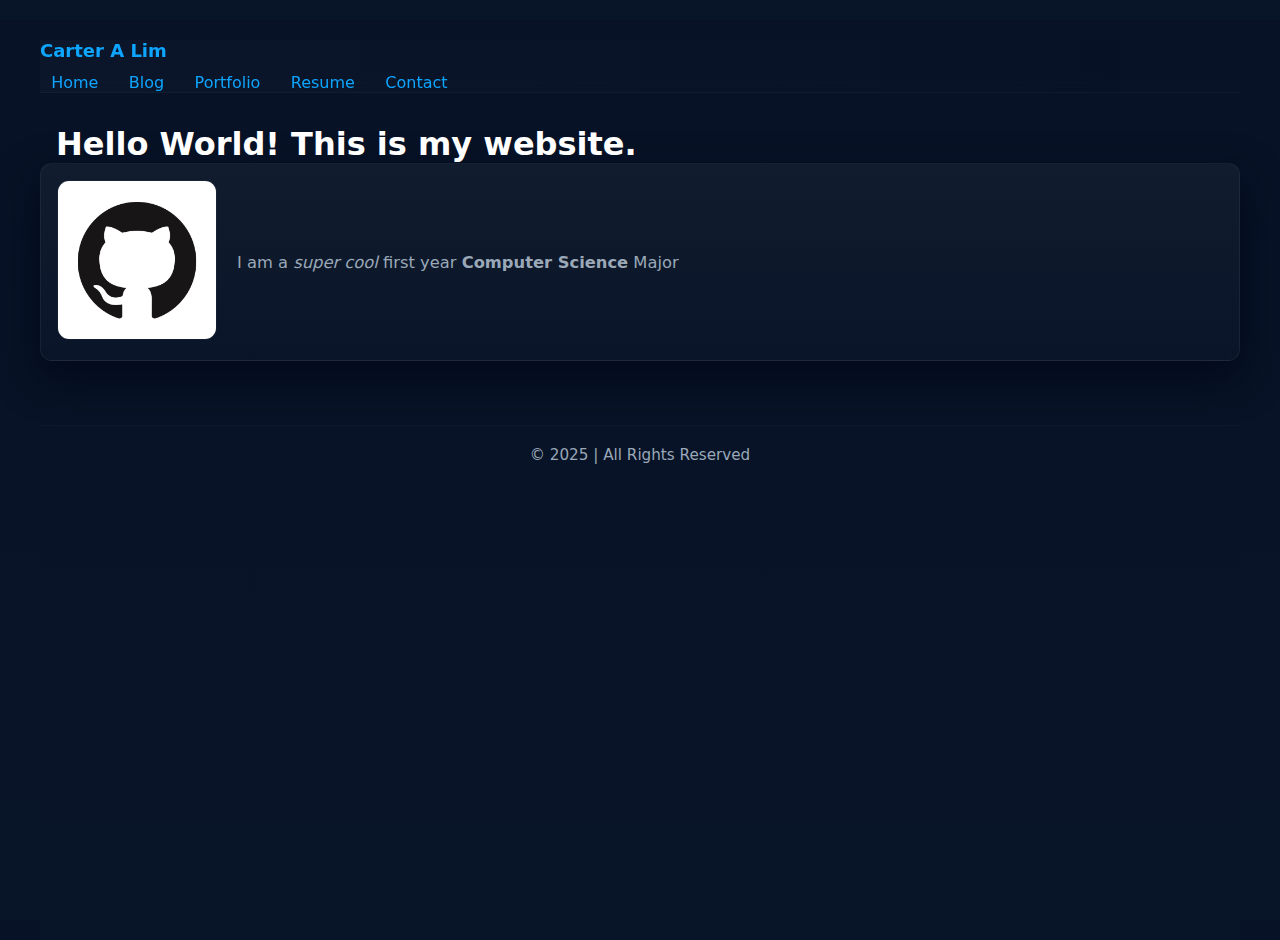
<file: index.html>
<!DOCTYPE html>
<html>
  <head>
    <title>Personal Website</title>
    <link rel="stylesheet" href="styles.css">
  </head>
  <body>
    <nav class="navbar">
      <h1 class="logo">Carter A Lim</h1>
      <ul class="nav-list">
        <li><a href="index.html">Home</a></li>
        <li><a href="blog.html">Blog</a></li>
        <li><a href="portfolio.html">Portfolio</a></li>
        <li><a href="resume.html">Resume</a></li>
        <li><a href="contact.html">Contact</a></li>
      </ul>
    </nav>
    <main>
      <h1 class="page-title">Hello World! This is my website.</h1>
      <div class="about">
        <div class="about-image">
          <img src="GitHub-Mark-ea2971cee799.png" alt="Github Logo">
        </div>
        <div class="about-text">
          <p>I am a <em>super cool</em> first year <strong>Computer Science</strong> Major</p>
        </div>
      </div>
    </main>
    <footer class="footer">© 2025 <carter-a-lim> | All Rights Reserved</footer>
  </body>
</html>
</file>
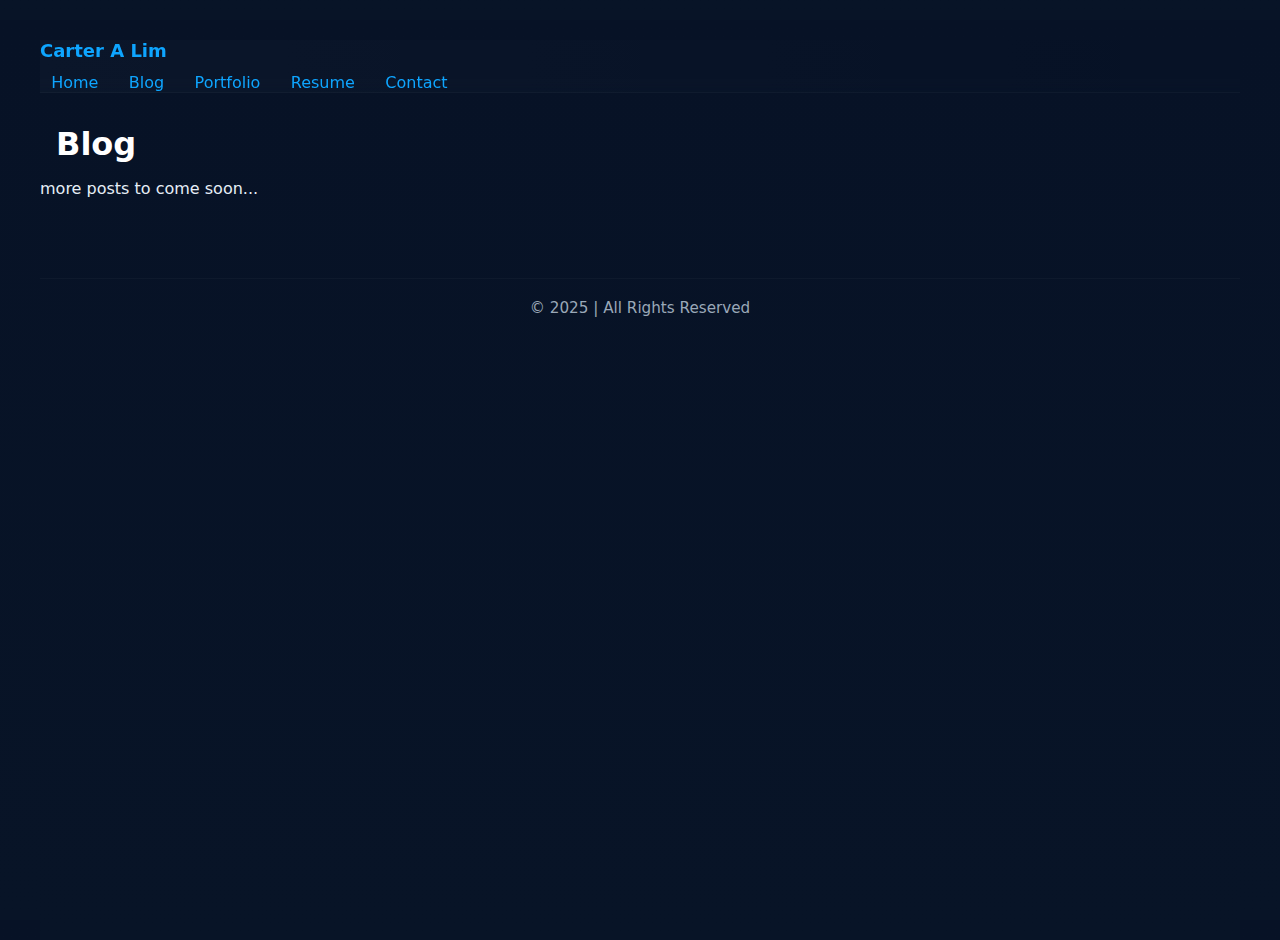
<file: blog.html>
<!DOCTYPE html>
<html>
  <head>
    <title>Blog</title>
    <link rel="stylesheet" href="styles.css">
  </head>
  <body>
    <nav class="navbar">
      <h1 class="logo">Carter A Lim</h1>
      <ul class="nav-list">
        <li><a href="index.html">Home</a></li>
        <li><a href="blog.html">Blog</a></li>
        <li><a href="portfolio.html">Portfolio</a></li>
        <li><a href="resume.html">Resume</a></li>
        <li><a href="contact.html">Contact</a></li>
      </ul>
    </nav>
    <main>
      <h1 class="page-title">Blog</h1>
      <div class="blog-post">
        <p class="post-date">more posts to come soon...</p>
    </main>
    <footer>© 2025 <carter-a-lim> | All Rights Reserved</footer>
  </body>
</html>
</file>
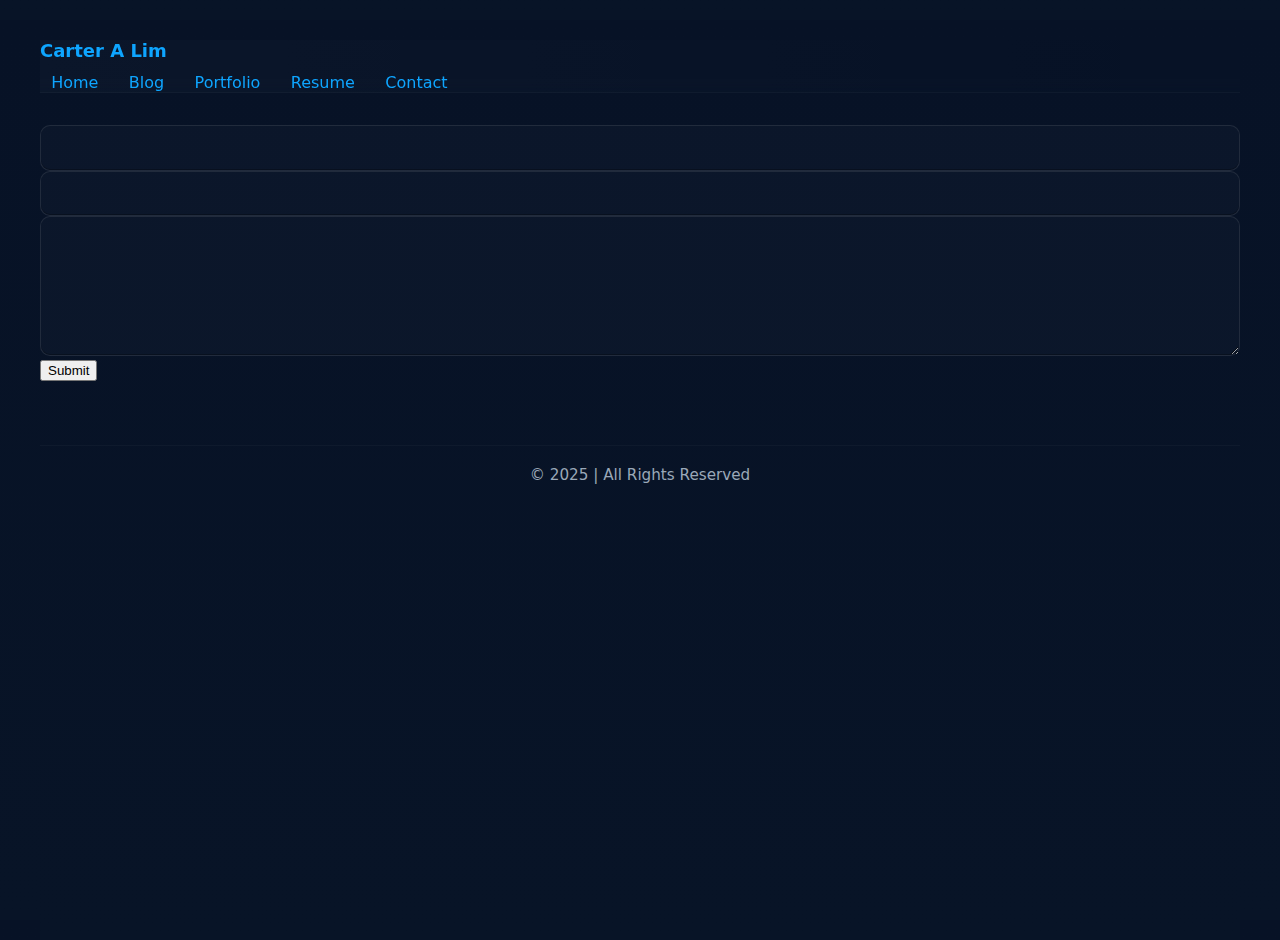
<file: contact.html>
<!DOCTYPE html>
<html>
  <head>
    <title>Contact</title>
    <link rel="stylesheet" href="styles.css">
  </head>
  <body>
    <nav class="navbar">
      <h1 class="logo">Carter A Lim</h1>
      <ul class="nav-list">
        <li><a href="index.html">Home</a></li>
        <li><a href="blog.html">Blog</a></li>
        <li><a href="portfolio.html">Portfolio</a></li>
        <li><a href="resume.html">Resume</a></li>
        <li><a href="contact.html">Contact</a></li>
      </ul>
    </nav>
    <main>
      <form id="contact-form">
        <input type="text" id="name">
        <input type="text" id="email">
        <textarea id="message"></textarea>
        <input type="submit">
      </form>
    </main>
    <footer>© 2025 <carter-a-lim> | All Rights Reserved</footer>
  </body>
</html>
</file>
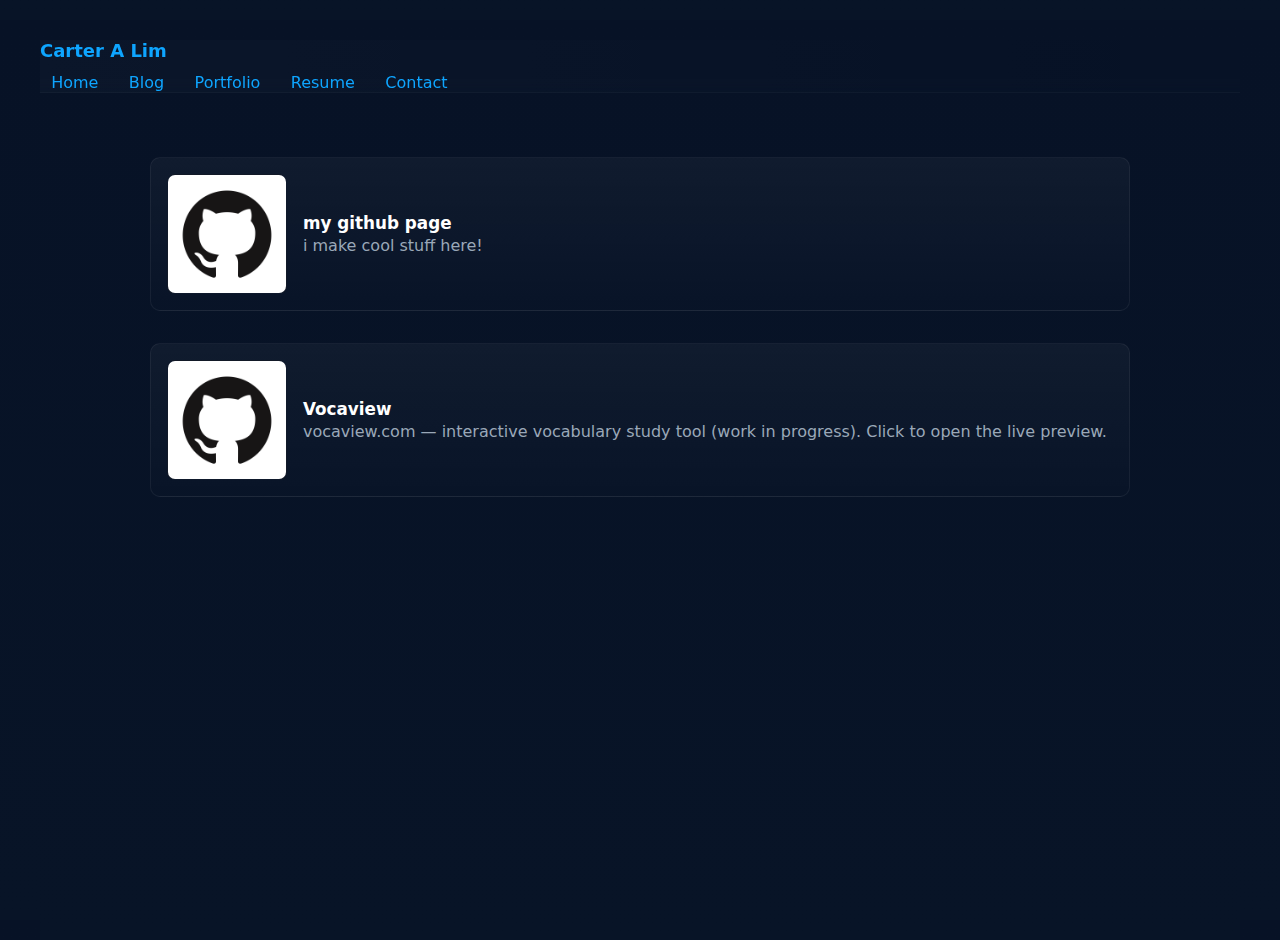
<file: portfolio.html>
<!DOCTYPE html>
<html>
  <head>
    <title>Portfolio</title>
    <link rel="stylesheet" href="styles.css" />
  </head>
  <body>
    <nav class="navbar">
      <h1 class="logo">Carter A Lim</h1>
      <ul class="nav-list">
        <li><a href="index.html">Home</a></li>
        <li><a href="blog.html">Blog</a></li>
        <li><a href="portfolio.html">Portfolio</a></li>
        <li><a href="resume.html">Resume</a></li>
        <li><a href="contact.html">Contact</a></li>
      </ul>
    </nav>
    <main>
      <div class="project">
        <a href="https://github.com/carter-a-lim">
          <img src="GitHub-Mark-ea2971cee799.png" alt="Github Logo" />
          <div class="project-details">
            <p class="project-name">my github page</p>
            <p class="project-description">i make cool stuff here!</p>
          </div>
        </a>
      </div>

      <div class="project">
        <a
          href="https://vocaview.com"
          target="_blank"
          rel="noopener noreferrer"
        >
          <img src="GitHub-Mark-ea2971cee799.png" alt="Vocaview thumbnail" />
          <div class="project-details">
            <p class="project-name">Vocaview</p>
            <p class="project-description">
              vocaview.com — interactive vocabulary study tool (work in
              progress). Click to open the live preview.
            </p>
          </div>
        </a>
      </div>
    </main>
  </body>
</html>
</file>
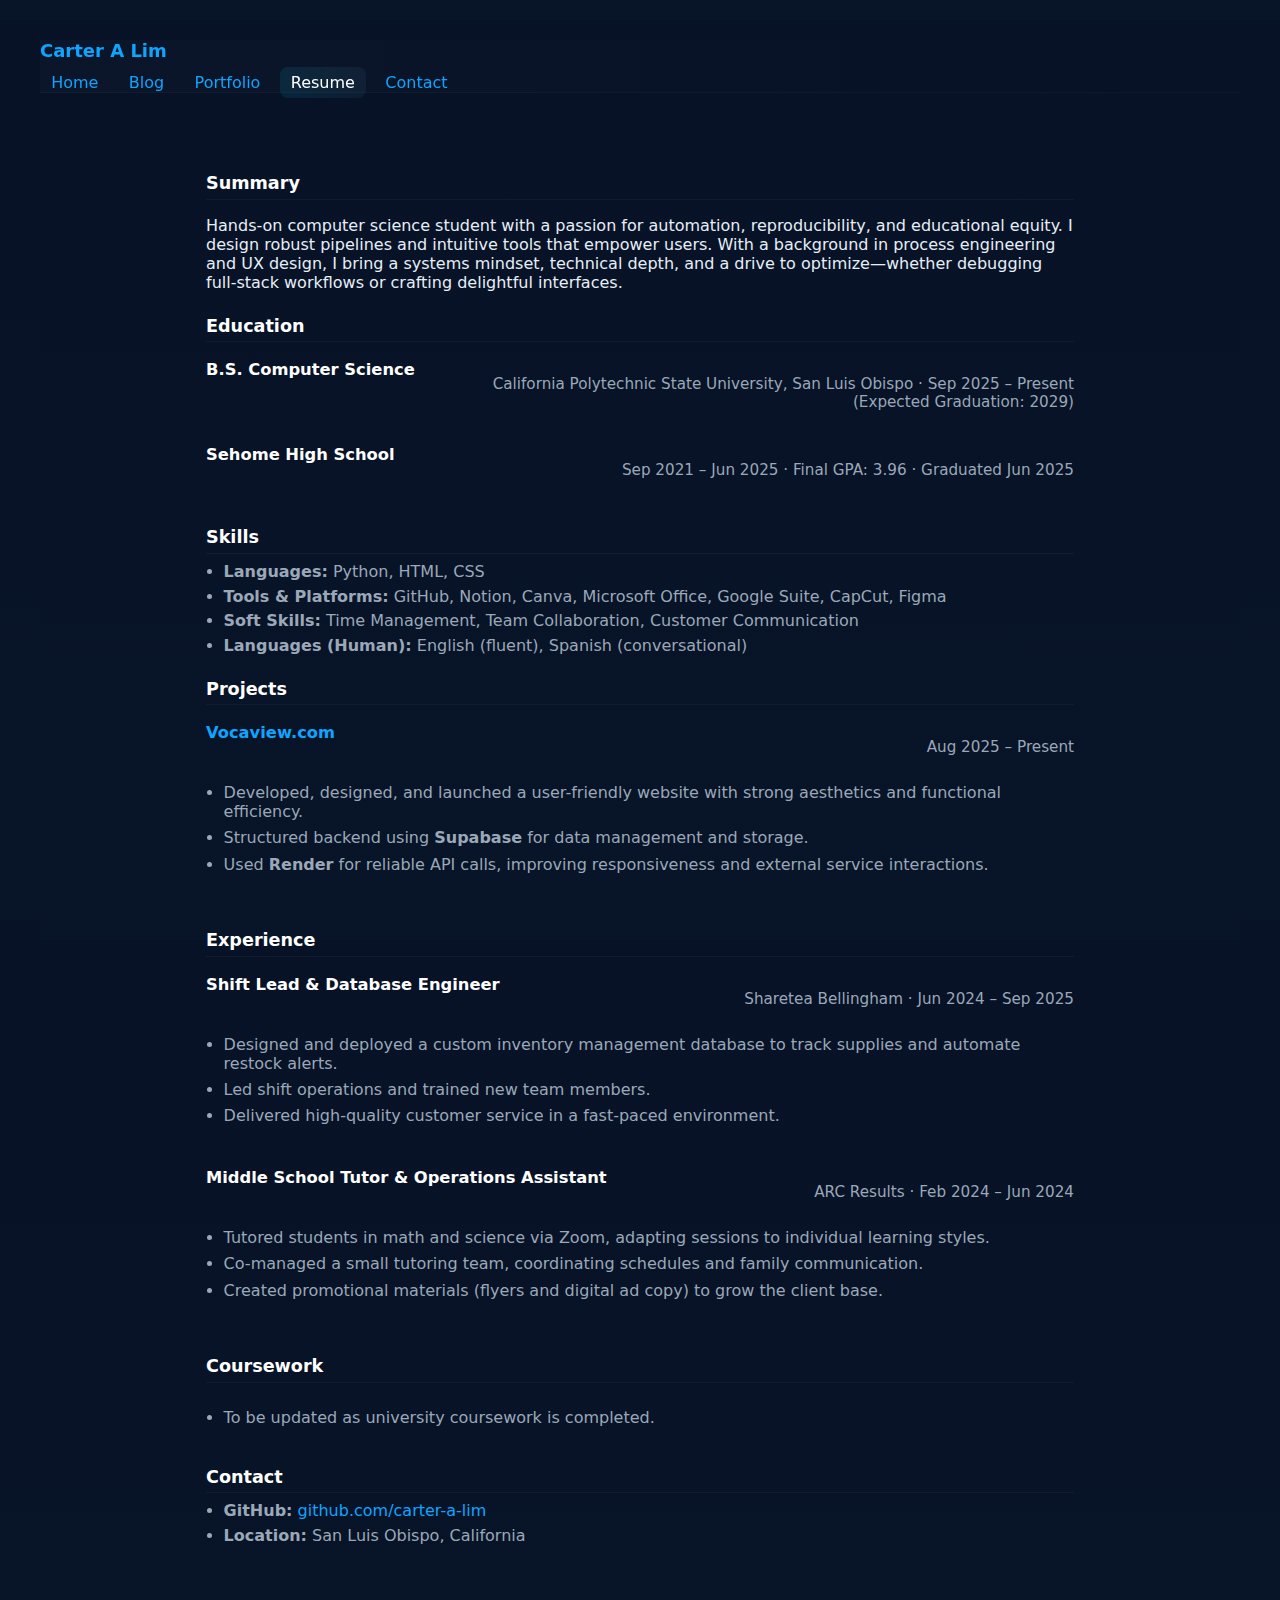
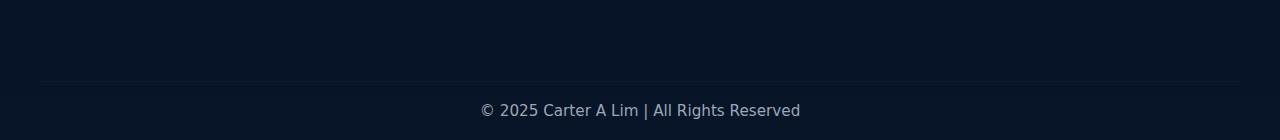
<file: resume.html>
<!DOCTYPE html>
<html>
  <head>
    <title>Resume - Carter A Lim</title>
    <link rel="stylesheet" href="styles.css" />
    <meta name="viewport" content="width=device-width, initial-scale=1" />
  </head>
  <body>
    <nav class="navbar">
      <h1 class="logo">Carter A Lim</h1>
      <ul class="nav-list">
        <li><a href="index.html">Home</a></li>
        <li><a href="blog.html">Blog</a></li>
        <li><a href="portfolio.html">Portfolio</a></li>
        <li><a href="resume.html" class="active">Resume</a></li>
        <li><a href="contact.html">Contact</a></li>
      </ul>
    </nav>

    <main>
      <div class="resume">
        <!-- Summary -->
        <section class="section">
          <h2 class="section-title">Summary</h2>
          <p class="entry-description">
            Hands-on computer science student with a passion for automation,
            reproducibility, and educational equity. I design robust pipelines
            and intuitive tools that empower users. With a background in process
            engineering and UX design, I bring a systems mindset, technical
            depth, and a drive to optimize—whether debugging full-stack
            workflows or crafting delightful interfaces.
          </p>
        </section>

        <!-- Education -->
        <section class="section">
          <h2 class="section-title">Education</h2>

          <div class="entry">
            <h1>B.S. Computer Science</h1>
            <p class="entry-info">
              California Polytechnic State University, San Luis Obispo &middot;
              Sep 2025 – Present
              <br />(Expected Graduation: 2029)
            </p>
          </div>

          <div class="entry">
            <h1>Sehome High School</h1>
            <p class="entry-info">
              Sep 2021 – Jun 2025 &middot; Final GPA: 3.96 &middot; Graduated
              Jun 2025
            </p>
          </div>
        </section>

        <!-- Skills -->
        <section class="section">
          <h2 class="section-title">Skills</h2>
          <ul class="course-list">
            <li><strong>Languages:</strong> Python, HTML, CSS</li>
            <li>
              <strong>Tools & Platforms:</strong> GitHub, Notion, Canva,
              Microsoft Office, Google Suite, CapCut, Figma
            </li>
            <li>
              <strong>Soft Skills:</strong> Time Management, Team Collaboration,
              Customer Communication
            </li>
            <li>
              <strong>Languages (Human):</strong> English (fluent), Spanish
              (conversational)
            </li>
          </ul>
        </section>

        <!-- Projects -->
        <section class="section">
          <h2 class="section-title">Projects</h2>

          <div class="entry">
            <h1>
              <a href="https://vocaview.com" target="_blank" rel="noopener"
                >Vocaview.com</a
              >
            </h1>
            <p class="entry-info">Aug 2025 – Present</p>
            <ul class="entry-description">
              <li>
                Developed, designed, and launched a user-friendly website with
                strong aesthetics and functional efficiency.
              </li>
              <li>
                Structured backend using <strong>Supabase</strong> for data
                management and storage.
              </li>
              <li>
                Used <strong>Render</strong> for reliable API calls, improving
                responsiveness and external service interactions.
              </li>
            </ul>
          </div>
        </section>

        <!-- Experience -->
        <section class="section">
          <h2 class="section-title">Experience</h2>

          <div class="entry">
            <h1>Shift Lead &amp; Database Engineer</h1>
            <p class="entry-info">
              Sharetea Bellingham &middot; Jun 2024 – Sep 2025
            </p>
            <ul class="entry-description">
              <li>
                Designed and deployed a custom inventory management database to
                track supplies and automate restock alerts.
              </li>
              <li>Led shift operations and trained new team members.</li>
              <li>
                Delivered high-quality customer service in a fast-paced
                environment.
              </li>
            </ul>
          </div>

          <div class="entry">
            <h1>Middle School Tutor &amp; Operations Assistant</h1>
            <p class="entry-info">ARC Results &middot; Feb 2024 – Jun 2024</p>
            <ul class="entry-description">
              <li>
                Tutored students in math and science via Zoom, adapting sessions
                to individual learning styles.
              </li>
              <li>
                Co-managed a small tutoring team, coordinating schedules and
                family communication.
              </li>
              <li>
                Created promotional materials (flyers and digital ad copy) to
                grow the client base.
              </li>
            </ul>
          </div>
        </section>

        <!-- Coursework -->
        <section class="section">
          <h2 class="section-title">Coursework</h2>
          <div class="entry">
            <ul class="course-list">
              <li>To be updated as university coursework is completed.</li>
            </ul>
          </div>
        </section>

        <!-- Contact (optional inline on resume) -->
        <section class="section">
          <h2 class="section-title">Contact</h2>
          <ul class="course-list">
            <li>
              <strong>GitHub:</strong>
              <a
                href="https://github.com/carter-a-lim"
                target="_blank"
                rel="noopener"
                >github.com/carter-a-lim</a
              >
            </li>
            <li><strong>Location:</strong> San Luis Obispo, California</li>
          </ul>
        </section>
      </div>
    </main>

    <footer>© 2025 Carter A Lim | All Rights Reserved</footer>
  </body>
</html>
</file>
<file: styles.css>
/* styles.css — improved responsive styles for the site */
:root {
  --bg: #0f1724;
  --card: #0b1220;
  --muted: #9aa8b8;
  /* brighter blue accents for links */
  --accent: #0ea5ff; /* vivid blue */
  --accent-2: #67e8f9; /* lighter sky accent on hover */
  --glass: rgba(255, 255, 255, 0.03);
  --radius: 12px;
  --max-width: 1100px;
}

* {
  box-sizing: border-box;
}
html,
body {
  height: 100%;
  margin: 20px;
  padding: 0;
  font-family: Inter, system-ui, -apple-system, "Segoe UI", Roboto, Arial;
  color: #e6eef6;
  background: linear-gradient(180deg, #071226 0%, #081427 100%);
}

/* layout container */
.container {
  max-width: var(--max-width);
  margin: 0 auto;
  padding: 1.25rem;
}

/* NAVBAR */
.navbar {
  background: linear-gradient(90deg, rgba(255, 255, 255, 0.02), transparent);
  backdrop-filter: blur(6px);
  border-bottom: 1px solid rgba(255, 255, 255, 0.03);
}
.navbar .container {
  display: flex;
  align-items: center;
  justify-content: space-between;
  gap: 1rem;
}
.logo {
  font-weight: 700;
  font-size: 1.125rem;
  color: var(--accent);
}
.nav-list {
  display: flex;
  gap: 0.5rem;
  align-items: center;
  margin: 0;
  padding: 0;
}
.nav-list li {
  list-style: none;
}
.nav-list a {
  color: var(--accent);
  text-decoration: none;
  padding: 0.4rem 0.7rem;
  border-radius: 8px;
  transition: background 0.18s, color 0.18s;
}
.nav-list a:hover,
.nav-list a:focus {
  background: var(--glass);
  color: #fff;
  outline: none;
}

/* main content */
main {
  padding: 2rem 0;
}
.page-title {
  font-size: 2rem;
  margin: 0 1rem 0;
  color: #fff;
}

/* Resume-specific styles */
.resume {
  max-width: 900px;
  margin: 2rem auto;
  padding: 1rem;
}
.section {
  margin-bottom: 1.5rem;
}
.section-title {
  font-size: 1.1rem;
  margin: 0 0 0.5rem 0;
  color: #fff;
  padding-bottom: 0.35rem;
  border-bottom: 1px solid rgba(255, 255, 255, 0.04);
}
.entry {
  display: grid;
  grid-template-columns: 1fr auto;
  gap: 0.25rem 1rem;
  align-items: start;
  padding: 0.6rem 0;
}
.entry h1 {
  margin: 0;
  font-size: 1.02rem;
  font-weight: 700;
  color: #fff;
}
.entry-info {
  color: var(--muted);
  font-size: 0.95rem;
  text-align: right;
}
.entry > ul,
.entry .entry-description {
  grid-column: 1/-1;
  margin-top: 0.5rem;
  padding-left: 1.1rem;
}
.entry-description li {
  margin-bottom: 0.45rem;
  color: var(--muted);
}
.course-list {
  margin: 0;
  padding-left: 1.1rem;
  color: var(--muted);
}
.course-list li {
  margin-bottom: 0.35rem;
}

/* highlight active nav link */
.nav-list a.active {
  background: linear-gradient(
    90deg,
    rgba(6, 182, 212, 0.12),
    rgba(125, 211, 252, 0.06)
  );
  color: #fff;
}

/* resume print friendly (high-contrast, remove decorative surfaces) */
@media print {
  body {
    background: white;
    color: black;
    margin: 0;
  }
  .container,
  .resume {
    max-width: 100%;
    padding: 0;
  }
  .navbar,
  .nav-list,
  footer {
    display: none;
  }
  .section-title {
    color: black;
    border-bottom: 1px solid #ddd;
  }
  .entry h1 {
    color: black;
  }
}

.about {
  display: flex;
  gap: 1.25rem;
  align-items: center;
  /* stronger, slightly brighter surface to separate from background */
  background: linear-gradient(
    180deg,
    rgba(255, 255, 255, 0.045),
    rgba(255, 255, 255, 0.012)
  );
  padding: 1rem;
  border-radius: var(--radius);
  border: 1px solid rgba(255, 255, 255, 0.06);
  box-shadow: 0 16px 40px rgba(2, 6, 23, 0.75);
}
.about-image img {
  width: 160px;
  height: 160px;
  object-fit: cover;
  border-radius: 12px;
  border: 1px solid rgba(255, 255, 255, 0.04);
}
.about-text p {
  margin: 0;
  color: var(--muted);
  font-size: 1.02rem;
}

/* contact form styles */
.contact-card {
  max-width: 760px;
  margin: 2rem auto;
  /* lift the form visually with a clearer surface */
  background: linear-gradient(
    180deg,
    rgba(255, 255, 255, 0.04),
    rgba(255, 255, 255, 0.01)
  );
  padding: 1.25rem;
  border-radius: 12px;
  border: 1px solid rgba(255, 255, 255, 0.06);
  box-shadow: 0 18px 48px rgba(2, 6, 23, 0.78);
}
.contact-row {
  display: grid;
  grid-template-columns: 1fr 1fr;
  gap: 0.75rem;
  margin-bottom: 0.75rem;
}
.contact-row.full {
  grid-template-columns: 1fr;
}
label {
  display: block;
  font-size: 0.9rem;
  margin-bottom: 0.35rem;
  color: var(--muted);
}
input[type="text"],
input[type="email"],
textarea {
  width: 100%;
  padding: 0.8rem;
  border-radius: 10px;
  border: 1px solid rgba(255, 255, 255, 0.09);
  background: rgba(255, 255, 255, 0.02);
  color: inherit;
  font-size: 1rem;
  box-shadow: inset 0 -1px 0 rgba(0, 0, 0, 0.25);
}
textarea {
  resize: vertical;
  min-height: 140px;
}
.btn {
  display: inline-block;
  background: linear-gradient(90deg, var(--accent), var(--accent-2));
  color: #042027;
  padding: 0.6rem 0.9rem;
  border-radius: 10px;
  border: none;
  font-weight: 600;
  cursor: pointer;
}
.btn:active {
  transform: translateY(1px);
}
.help {
  font-size: 0.9rem;
  color: var(--muted);
  margin-top: 0.5rem;
}

/* small screens */
@media (max-width: 720px) {
  .contact-row {
    grid-template-columns: 1fr;
  }
}

/* portfolio/project styles */
.project {
  max-width: 980px;
  margin: 2rem auto;
  display: grid;
  grid-template-columns: 1fr;
  gap: 1rem;
}
.project a {
  display: flex;
  align-items: center;
  gap: 1rem;
  text-decoration: none;
  color: inherit;
  /* stronger card surface for projects */
  background: linear-gradient(
    180deg,
    rgba(255, 255, 255, 0.04),
    rgba(255, 255, 255, 0.008)
  );
  padding: 1rem;
  border-radius: 10px;
  border: 1px solid rgba(255, 255, 255, 0.06);
  transition: transform 0.16s cubic-bezier(0.2, 0.9, 0.2, 1),
    box-shadow 0.16s ease;
}
.project a:hover {
  transform: translateY(-6px) scale(1.01);
  box-shadow: 0 20px 46px rgba(2, 6, 23, 0.78);
}
.project img {
  width: 120px;
  height: 120px;
  object-fit: cover;
  border-radius: 8px;
  border: 1px solid rgba(255, 255, 255, 0.03);
  background: linear-gradient(180deg, #071226, #0b1220);
}
.project-name {
  color: #ffffff;
}
.project-details {
  display: flex;
  flex-direction: column;
}
.project-name {
  font-weight: 700;
  margin: 0 0 0.2rem 0;
  font-size: 1.05rem;
}
.project-description {
  margin: 0;
  color: var(--muted);
}

/* utility */
.muted {
  color: var(--muted);
}

/* global link styles — bright blue */
a,
a:link {
  color: var(--accent);
  text-decoration: none;
  transition: color 0.12s ease, opacity 0.12s ease;
}
a:visited {
  color: rgba(14, 165, 255, 0.85);
}
a:hover {
  color: var(--accent-2);
  text-decoration: underline;
}

/* footer (apply to <footer> element and .footer class) */
footer,
.footer {
  margin-top: 2rem;
  padding: 1.25rem;
  text-align: center;
  color: var(--muted);
  font-size: 0.95rem;
  border-top: 1px solid rgba(255, 255, 255, 0.03);
  background: transparent;
}

/* small screens */
@media (max-width: 720px) {
  .about {
    flex-direction: column;
    align-items: flex-start;
  }
  .about-image img {
    width: 120px;
    height: 120px;
  }
  .nav-list {
    gap: 0.25rem;
  }
  .page-title {
    font-size: 1.5rem;
  }
}

/* accessibility focus */
a:focus {
  outline: 3px solid rgba(6, 182, 212, 0.14);
  outline-offset: 3px;
}

/* input focus / validation */
input:focus,
textarea:focus {
  outline: none;
  border-color: var(--accent-2);
  box-shadow: 0 10px 36px rgba(125, 211, 252, 0.06);
}
input:invalid,
textarea:invalid {
  border-color: rgba(255, 80, 80, 0.9);
}

/* print-friendly */
@media print {
  body {
    background: white;
    color: black;
  }
  .nav-list,
  .logo,
  .footer {
    display: none;
  }
  .container {
    padding: 0;
  }
}
</file>
